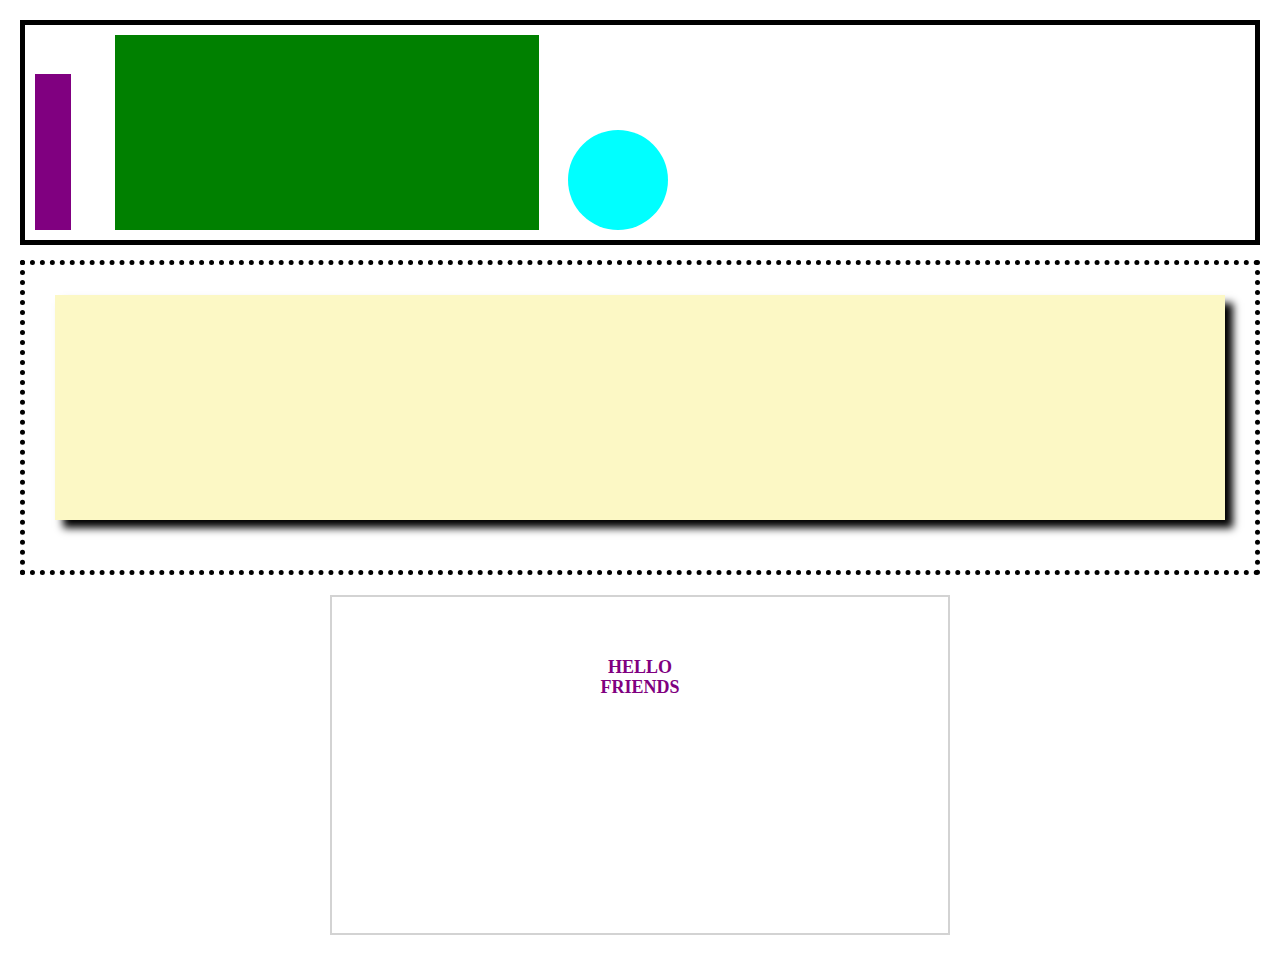
<file: second/index.html>
<!DOCTYPE html>
<html class="no-js">

<head>
    <meta charset="utf-8">
    <meta http-equiv="X-UA-Compatible" content="IE=edge">
    <title>Second HTML-Layout</title>
    <meta name="description" content="">
    <meta name="viewport" content="width=device-width, initial-scale=1">
    <link rel="stylesheet" type="text/css" href="index.css" />
</head>

<body>
    <nav class="nav">
        <div class="purple-box"></div>
        <div class="green-box"></div>
        <div class="blue-circle"></div>
    </nav>
    <main class="main">
        <div class="tan-box">

        </div>
    </main>
    <footer class="footer">
        <div class="hello-friends-box">
            <p class="footer-text">HELLO</p>
            <p class="footer-text">FRIENDS</p>
        </div>
    </footer>

</body>

</html>
</file>
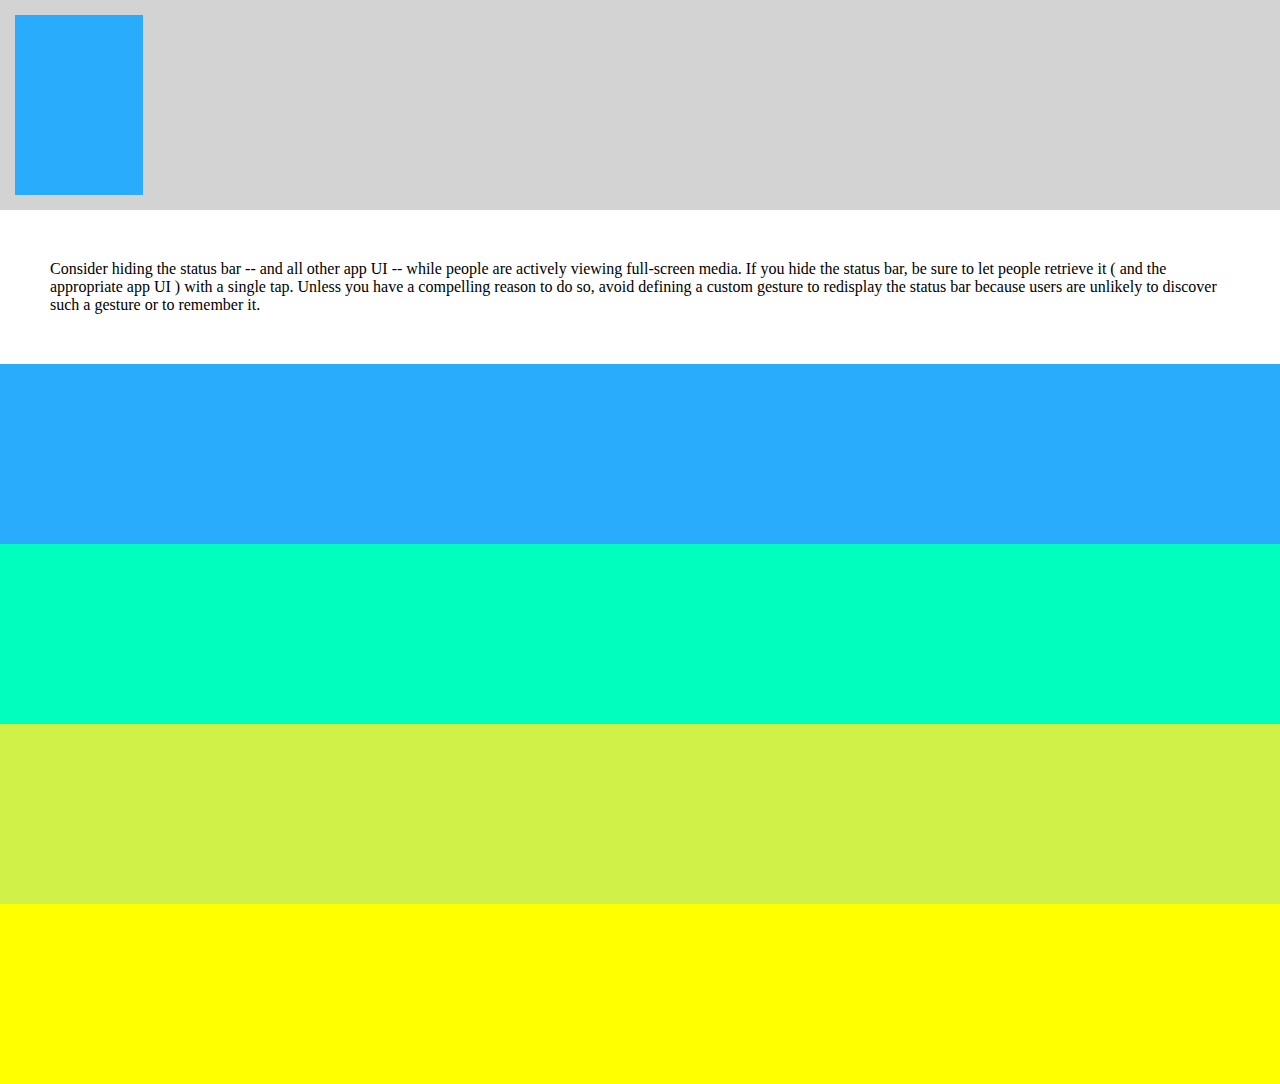
<file: third/index.html>
<!DOCTYPE html>
<html lang="en">

<head>
    <meta charset="UTF-8">
    <meta name="viewport" content="width=device-width, initial-scale=1.0">
    <meta http-equiv="X-UA-Compatible" content="ie=edge">
    <link rel="stylesheet" type="text/css" href="index.css">
    <title>Document</title>
</head>

<body>
    <header>
        <div class="square"></div>
    </header>
    <div class="content">
        <span>
            Consider hiding the status bar -- and all other app UI -- while people are actively viewing full-screen media. If you hide
            the status bar, be sure to let people retrieve it ( and the appropriate app UI ) with a single tap. Unless you
            have a compelling reason to do so, avoid defining a custom gesture to redisplay the status bar because users
            are unlikely to discover such a gesture or to remember it.
        </span>
    </div>
    <footer>
        <div class="footer1"></div>
        <div class="footer2"></div>
        <div class="footer3"></div>
        <div class="footer4"></div>
    </footer>


</body>

</html>
</file>
<file: second/index.css>
* {
  margin: 0;
  padding: 0;
  box-sizing: border-box;
}

body {
  padding: 20px;
}

.nav {
  height: 25vh;
  border: 5px solid #000;
  width: 100%;
  padding: 10px;
}

.purple-box {
  background-color: purple;
  height: 80%;
  width: 3%;
  display: inline-block;
}

.green-box {
  background-color: green;
  height: 100%;
  width: 35%;
  display: inline-block;
  margin-left: 40px;
}

.blue-circle {
  background-color: cyan;
  border-radius: 50px;
  height: 100px;
  width: 100px;
  margin-left: 25px;
  display: inline-block;
}

.main {
  height: 35vh;
  width: 100%;
  border: 5px dotted #000;
  margin-top: 15px;
  padding: 30px;
}

.tan-box {
  height: 25vh;
  background-color: rgb(252, 248, 197);
  width: 100%;
  box-shadow: 8px 8px 8px #000;
}

.footer {
  height: 40vh;
  padding-top: 20px;
}

.hello-friends-box {
  height: 100%;
  width: 50%;
  margin: auto;
  border: 2px solid lightgrey;
  padding: 60px;
}

.footer-text {
  color: purple;
  font-weight: bold;
  text-align: center;
  font-size: 18px;
  line-height: 20px;
}
</file>
<file: third/index.css>
body {
  margin: 0 auto;
}

header {
  height: 20vh;
  width: 100%;
  background-color: lightgrey;
  padding: 15px;
}

.content {
  padding: 50px;
}

.square {
  height: 20vh;
  width: 10vw;
  background-color: #2aacfc;
}

.footer1 {
  height: 20vh;
  width: 100%;
  background-color: #2aacfc;
}
.footer2 {
  height: 20vh;
  width: 100%;
  background-color: #00ffbf;
}
.footer3 {
  height: 20vh;
  width: 100%;
  background-color: #d0f248;
}
.footer4 {
  height: 20vh;
  width: 100%;
  background-color: #ffff00;
}
</file>
